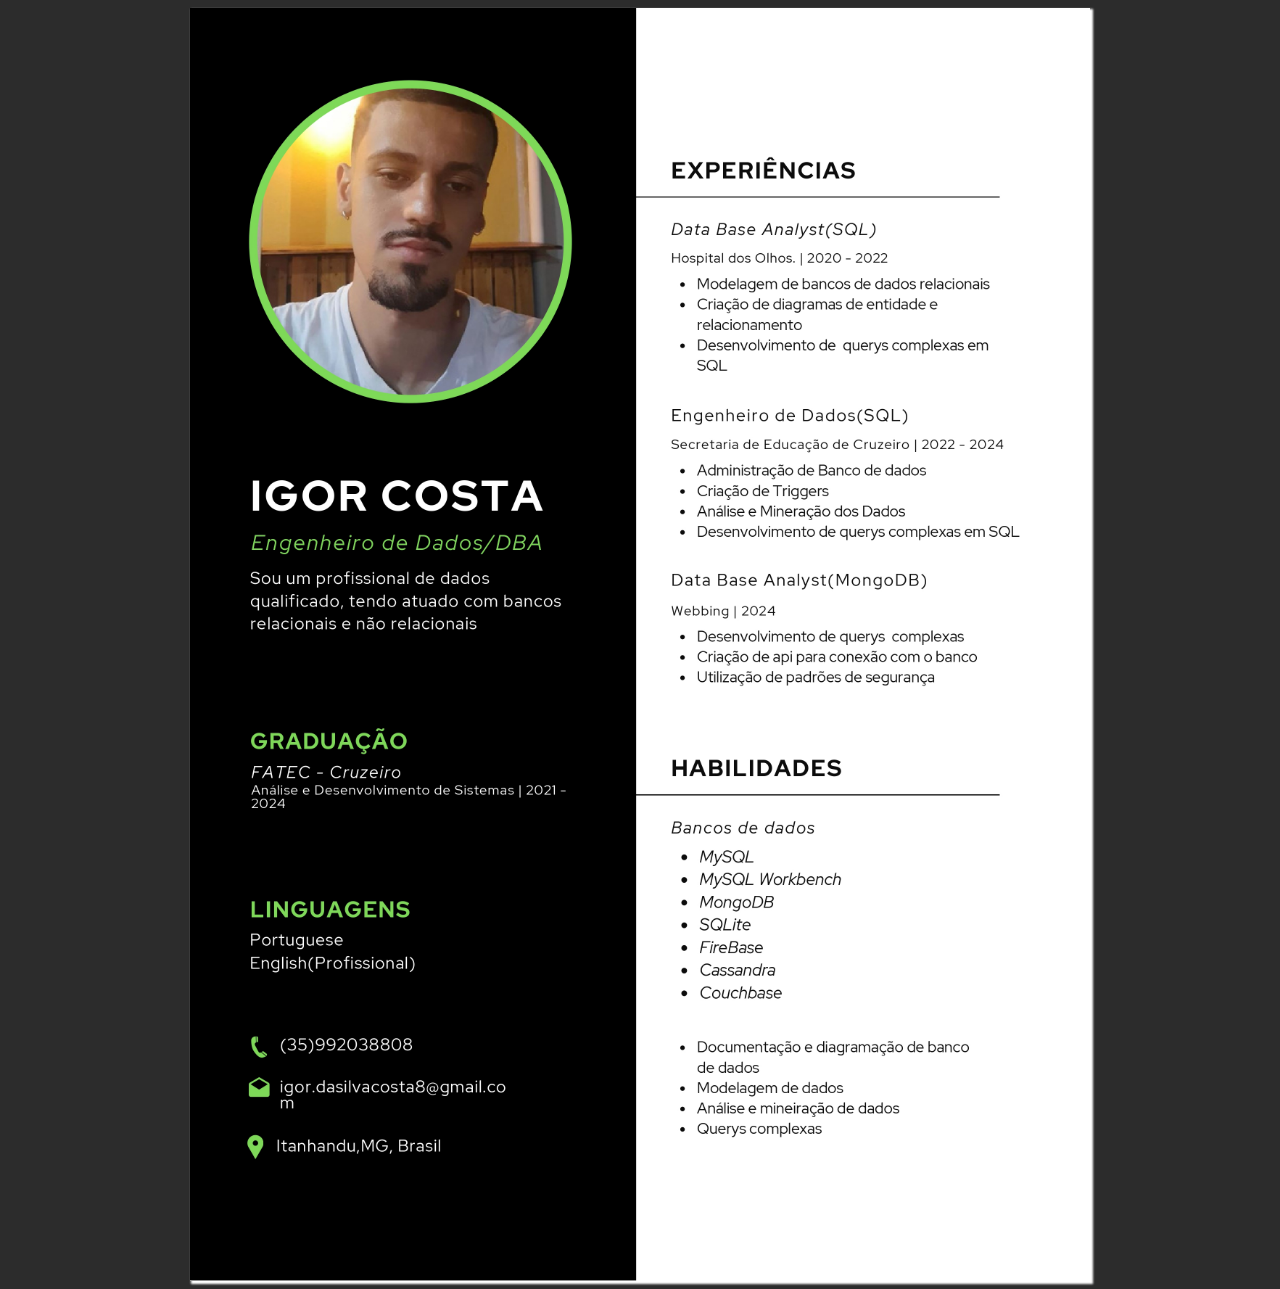
<file: index.html>
<!DOCTYPE html>

<head>
    <meta charset="UTF-8">
    <link rel="stylesheet" type="text/css" href="styles.css">
</head>
<body>
    
        <img class="dba"src="curriculodba/curriculodba_page-0001.jpg">
  
    
</body>
</html>
</file>
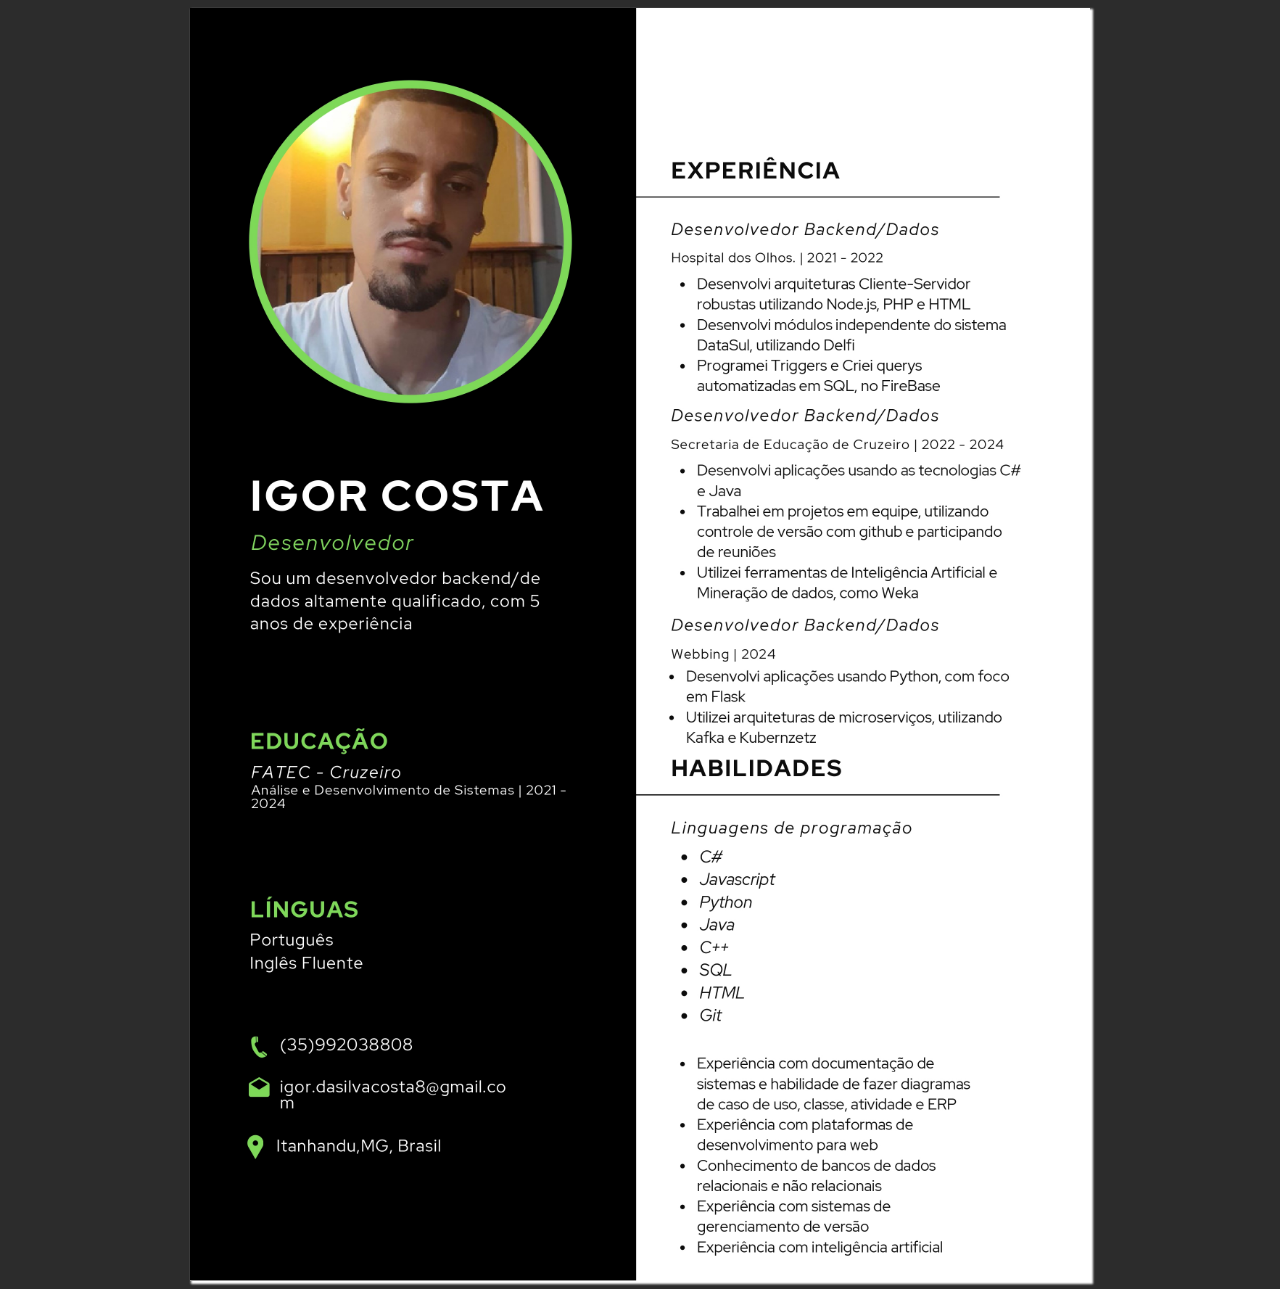
<file: curriculodevnovo.html>
<!DOCTYPE html>

<head>
    <meta charset="UTF-8">
    <link rel="stylesheet" type="text/css" href="styles.css">
</head>
<body>
    
        <img class="dba"src="Curriculodevnovo/Curriculodevnovo_page-0001.jpg">
  
    
</body>
</html>
</file>
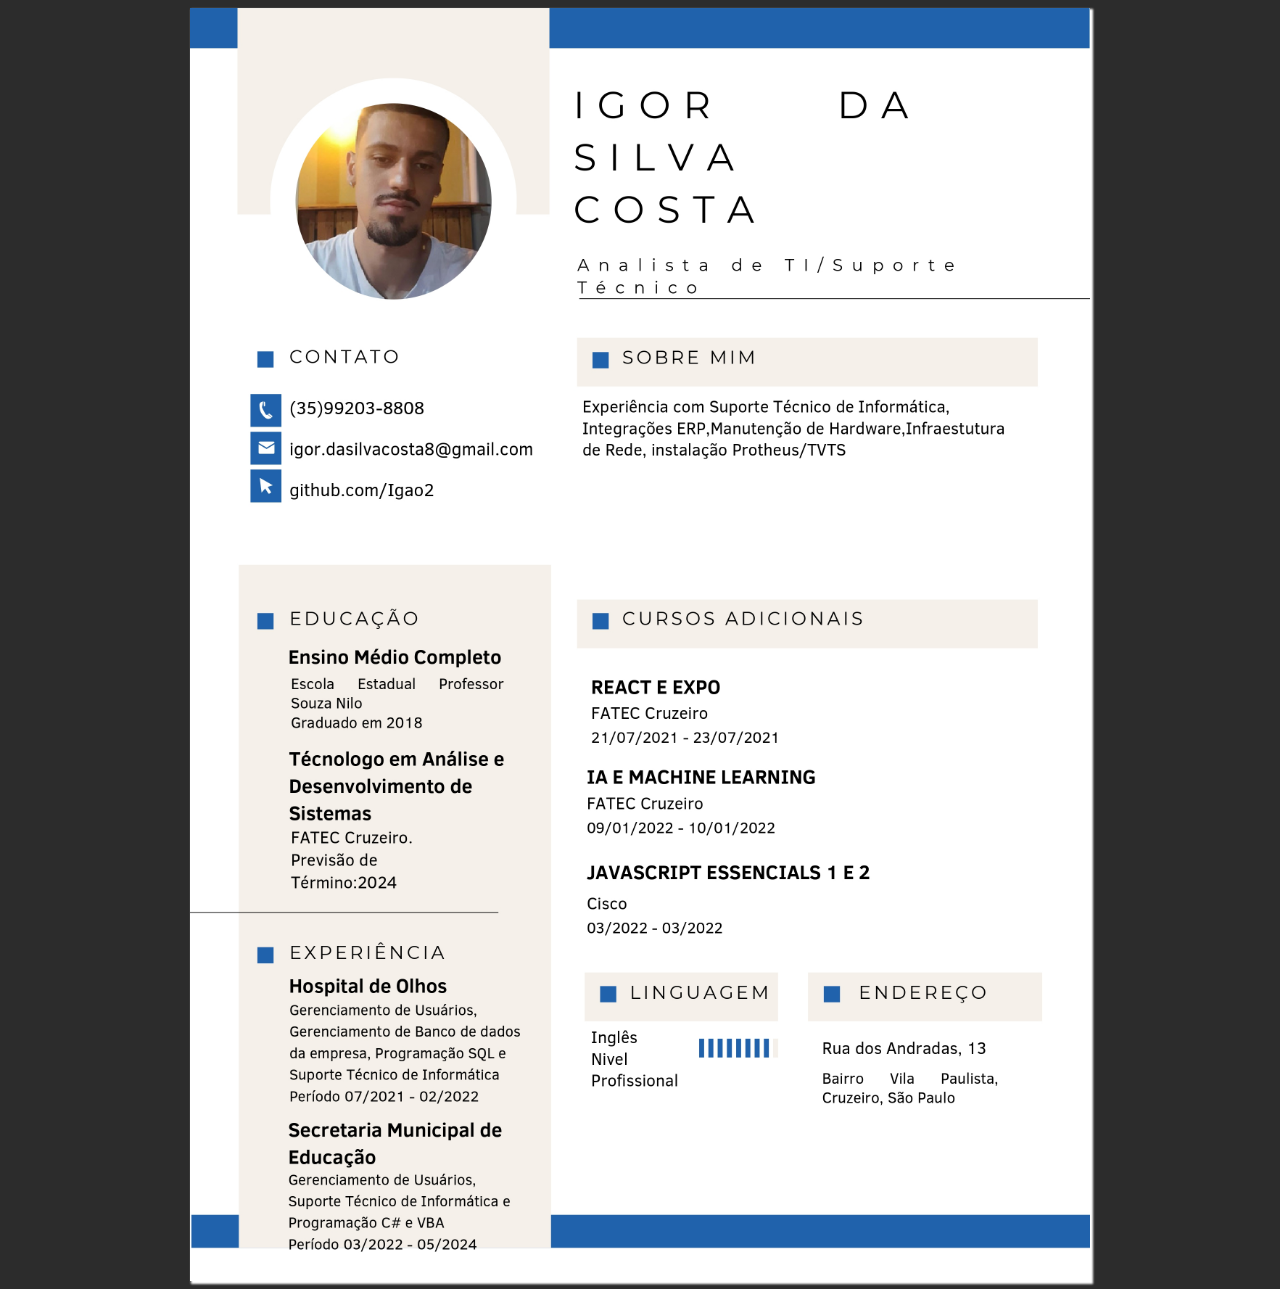
<file: curriculosuporte.html>
<!DOCTYPE html>

<head>
    <meta charset="UTF-8">
    <link rel="stylesheet" type="text/css" href="styles.css">
</head>
<body>
    
        <img class="dba"src="curriculosuporte/curriculosuporte_page-0001.jpg">
  
    
</body>
</html>
</file>
<file: styles.css>
@media screen and (min-width: 320px) and (orientation:portrait)
{
 .dba{
    width: 50vh !important;
    height: auto;
 }

}
body{
    align-items: center;
    display: flex;
    justify-content: center;
    background-color: #2C2C2C;
}

.dba {
    box-shadow: 2px 2px 2px 1px white;
    width: 100vh;
    height: auto; /* Mantém a proporção da imagem */
    /* Se adapta ao tamanho do contêiner, cortando se necessário */
}
</file>
